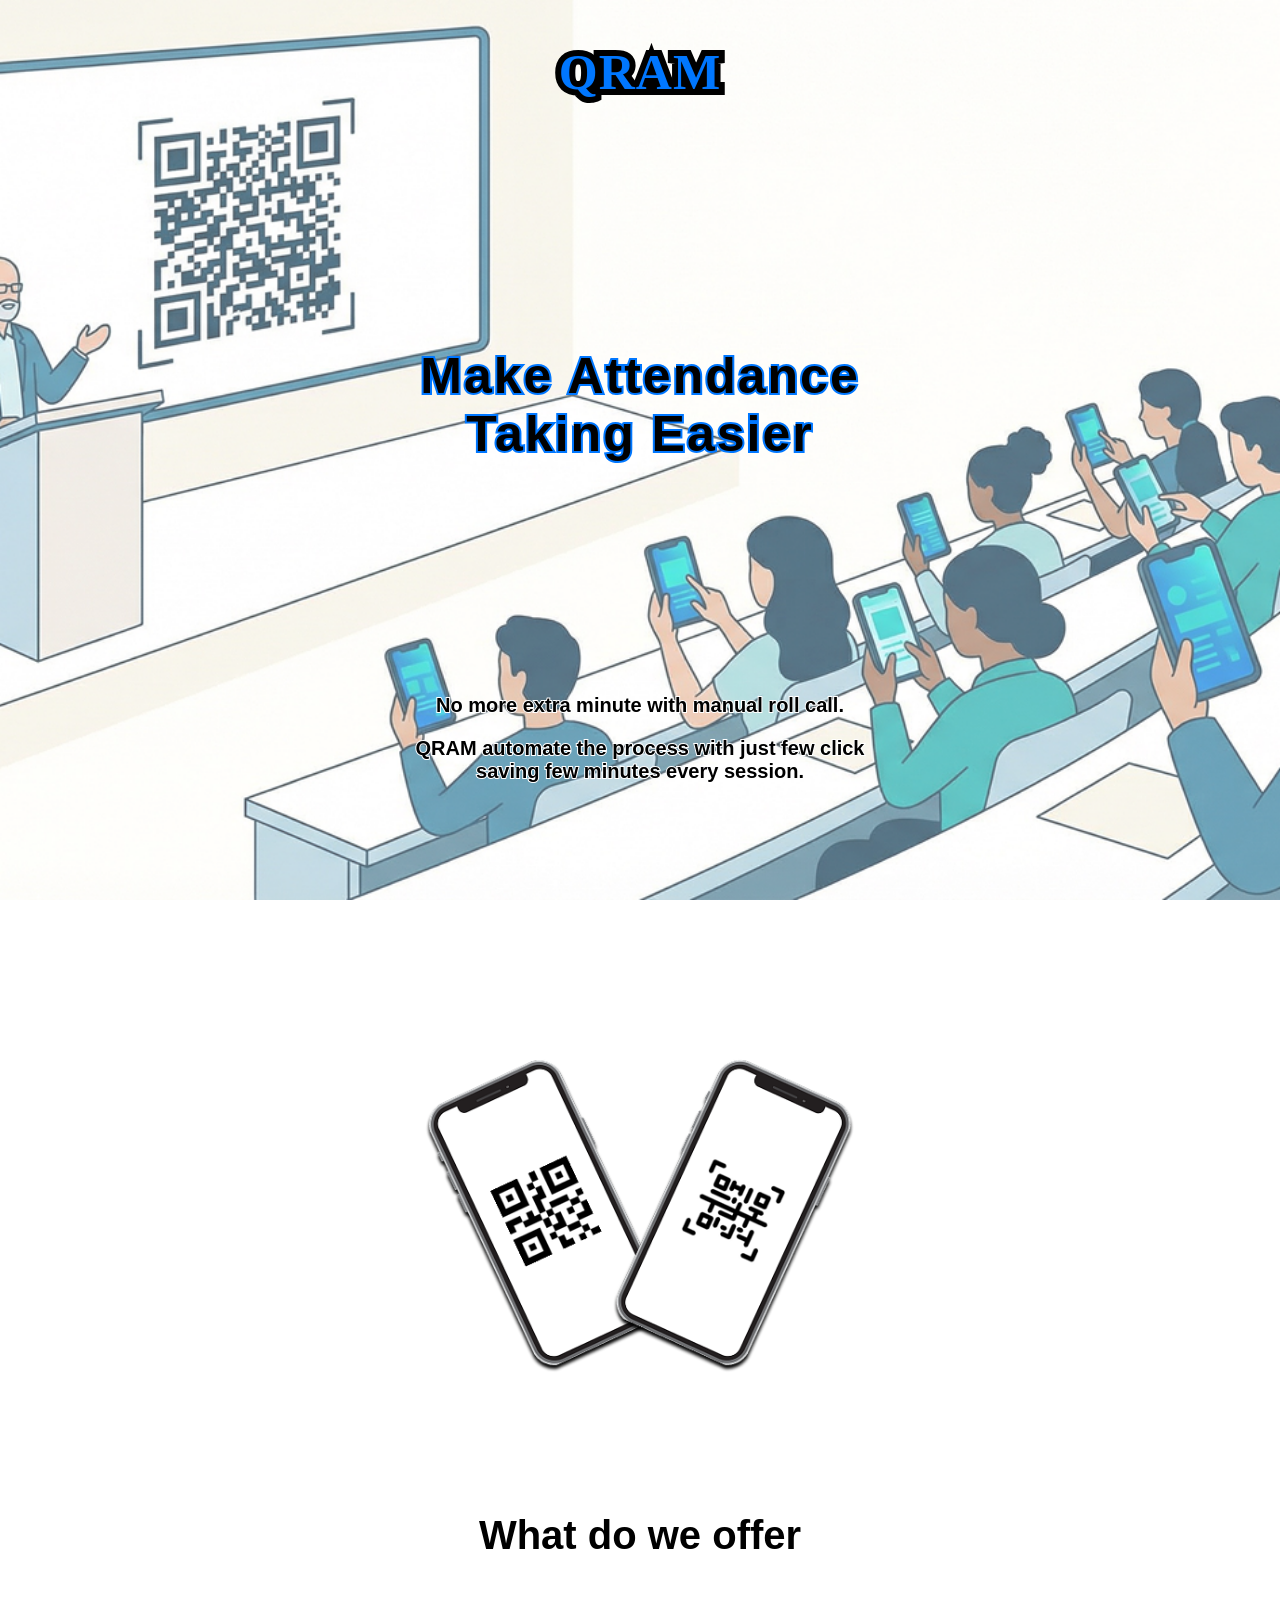
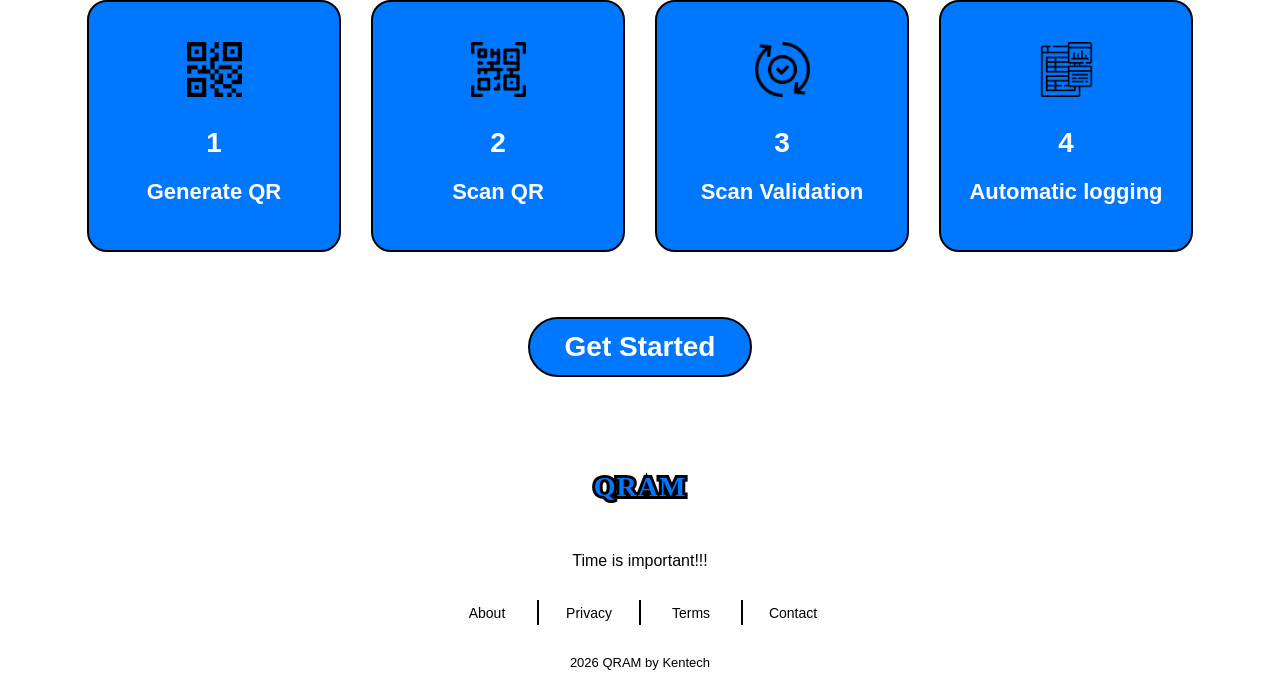
<file: page/landing/landingPage.html>
<!DOCTYPE html>
<html lang="en">
<head>
    <meta charset="UTF-8">
    <meta name="viewport" content="width=device-width, initial-scale=1.0">
    <title>Landing Page</title>
    <link rel="shortcut icon" href="/asset/image/Logo_QRAM.png" type="image/x-icon">
    <link rel="stylesheet" href="landingPagestyle.css">
</head>
<body>
    <div class="QRAM-logo-heaader">
        <h1>QRAM</h1>
    </div>

    <div class="catch-text">
        <h1>Make Attendance</h1>
        <h1>Taking Easier</h1>
    </div>

    <div class="extra-text">
        <h1>No more extra minute with manual roll call.</h1>
        <h1>QRAM automate the process with just few click</h1>
        <h1>saving few minutes every session.</h1>
    </div>

    <div class="phone-image-container">
        <img src="/asset/image/landing_page_phone_image.png">
    </div>

    <div class="What-do-we-offer-text-container">
        <h1>What do we offer</h1>
    </div>

    <div class="block-container">

        <!-- 1 -->
        <div class="container">
            <img src="/asset/image/landing_page_QR.png" alt="">
            <p>1</p>
            <h1>Generate QR</h1>
        </div>

        <!-- 2 -->
        <div class="container">
            <img src="/asset/image/landing_page_scan.png" alt="">
            <p>2</p>
            <h1>Scan QR</h1>
        </div>

        <!-- 3 -->
        <div class="container">
            <img src="/asset/image/landing_page_validated.png" alt="">
            <p>3</p>
            <h1>Scan Validation</h1>
        </div>

        <!-- 4 -->
        <div class="container">
            <img src="/asset/image/landing_page_logging.png" alt="">
            <p>4</p>
            <h1>Automatic logging</h1>
        </div>

    </div>

    <div class="Get-started-container">
        <a href="/page/login/login.html"><button>Get Started</button></a>
    </div>

    <div class="QRAM-logo-footer">
        <h1>QRAM</h1>
    </div>

    <div class="Time-is-important-container">
        <h1>Time is important!!!</h1>
    </div>

    <div class="info-container">
        <div class="info-box">
            <a href="">About</a>
        </div>
        <div class="info-box">
            <a href="">Privacy</a>
        </div>
        <div class="info-box">
            <a href="">Terms</a>
        </div>
        <div class="info-box">
            <a href="">Contact</a>
        </div>
    </div>

    <div class="Kentech">
        <h1>2026 QRAM by Kentech</h1>
    </div>
</body>
</html>
</file>
<file: page/landing/landingPagestyle.css>
* {
    margin: 0;
    padding: 0;
    box-sizing: 0;
}

body {
    background-image: url(/asset/image/landing_page_background.png);
    background-repeat: no-repeat;
    background-position: center;
    background-attachment: fixed;
    background-size: cover;
}

.QRAM-logo-heaader{
    display: flex;
    justify-content: center;
    align-items: center;
    height: 16vh;
}

.QRAM-logo-heaader h1 {
    font-size: 50px;
    font-family: Impact;
    color: #0077FF;
    letter-spacing: 1px;
    -webkit-text-stroke: 12px black;
    paint-order: stroke fill;
}

.catch-text {
    display: flex;
    flex-direction: column;
    align-items: center;
    justify-content: center;
    height: 18vh;
    margin-top: 20vh;
}

.catch-text h1{
    font-family: Arial;
    font-size: 50px;
    letter-spacing: 2px;
    -webkit-text-stroke: 4px #0077FF;
    paint-order: stroke fill;
}

.extra-text {
    display: flex;
    flex-direction: column;
    align-items: center;
    justify-content: center;
    margin-top: 20vh;
    height: 16vh;
    margin-bottom: 10vh;
}

.extra-text h1{
    font-family: Arial;
    font-size: 20px;
    -webkit-text-stroke: 2px white;
    paint-order: stroke fill;
}

.extra-text h1:first-child{
    margin-bottom: 20px;
}




/* -------------------- 100vh  --------------------  */

.phone-image-container {
    height: 50vh;
    display: flex;
    justify-content: center;
    align-items: center;
    margin-top: 20vh;
}

.phone-image-container img{
    display: block;
    width: 450px;
}

/* 50vh + 20vh */

.What-do-we-offer-text-container {
    height: 10vh;
    display: flex;
    justify-content: center;
    align-items: center;
    margin-top: 50px;
}

.What-do-we-offer-text-container h1{
    font-family: Arial;
    font-size: 40px;
    -webkit-text-stroke: 2px white;
    paint-order: stroke fill;
}

.block-container{
    display: flex;
    justify-content: center;
    gap: 30px;
    flex-wrap: wrap;
    padding: 20px;
}

.container {
    display: flex;
    flex-direction: column;
    align-items: center;
    background-color: #0077FF;
    padding: 40px 15px 30px 15px;
    width: 220px;
    border-radius: 20px;
    border: 2px solid black;
    color: white;
}

.container img{
    width: 55px;
}

.container p {
    font-family: Arial;
    font-size: 28px;
    font-weight: bold;
    margin-top: 30px;
}

.container h1 {
    font-family: Arial;
    font-size: 22px;
    margin-top: 20px;
    margin-bottom: 15px;
    text-align: center;
}

.container h2 {
    font-family: Arial;
    font-size: 13px;
    font-weight: 400;
    margin-bottom: 5px;
    text-align: center;
    font-weight: bold;
    color: black;
}

.Get-started-container{
    height: 10vh;
    display: flex;
    justify-content: center;
    align-items: center;
    margin-top: 30px;
}

.Get-started-container button{
    font-size: 28px;
    font-weight: 700;
    background-color: #0077FF;
    border: 2px solid black;
    border-radius: 40px;
    padding: 12px 35px;
    cursor: pointer;
    color: white;
}

.QRAM-logo-footer{
    display: flex;
    justify-content: center;
    align-items: center;
    height: 10vh;
    margin-top: 50px;
}

.QRAM-logo-footer h1 {
    font-size: 28px;
    font-family: Impact;
    color: #0077FF;
    letter-spacing: 1px;
    -webkit-text-stroke: 6px black;
    paint-order: stroke fill;
}

.Time-is-important-container {
    display: flex;
    justify-content: center;
    align-items: center;
    margin-top: 20px;
}

.Time-is-important-container h1{
    font-family: Arial;
    font-size: 16px;
    font-weight: 400;
}

.info-container{
    display: flex;
    justify-content: center;
    align-items: center;
    margin-top: 30px;
    margin-bottom: 30px;
    flex-wrap: wrap;
}

.info-box {
    width: 100px;
    height: 25px;
    border-left: 1px solid black;
    border-right: 1px solid black;
    display: flex;
    justify-content: center;
    align-items: center;
}

.info-box:first-child{
    border-left: 0px;
}

.info-box:last-child{
    border-right: 0px;
}

.info-box a{
    text-decoration: none;
    font-family: Arial;
    font-size: 14px;
    color: black;
}

.info-box a:hover {
    text-decoration: underline;
}

.Kentech {
    display: flex;
    justify-content: center;
    align-items: center;
    margin-bottom: 30px;
}

.Kentech h1{
    font-family: Arial;
    font-size: 13px;
    font-weight: 200;
}
</file>
